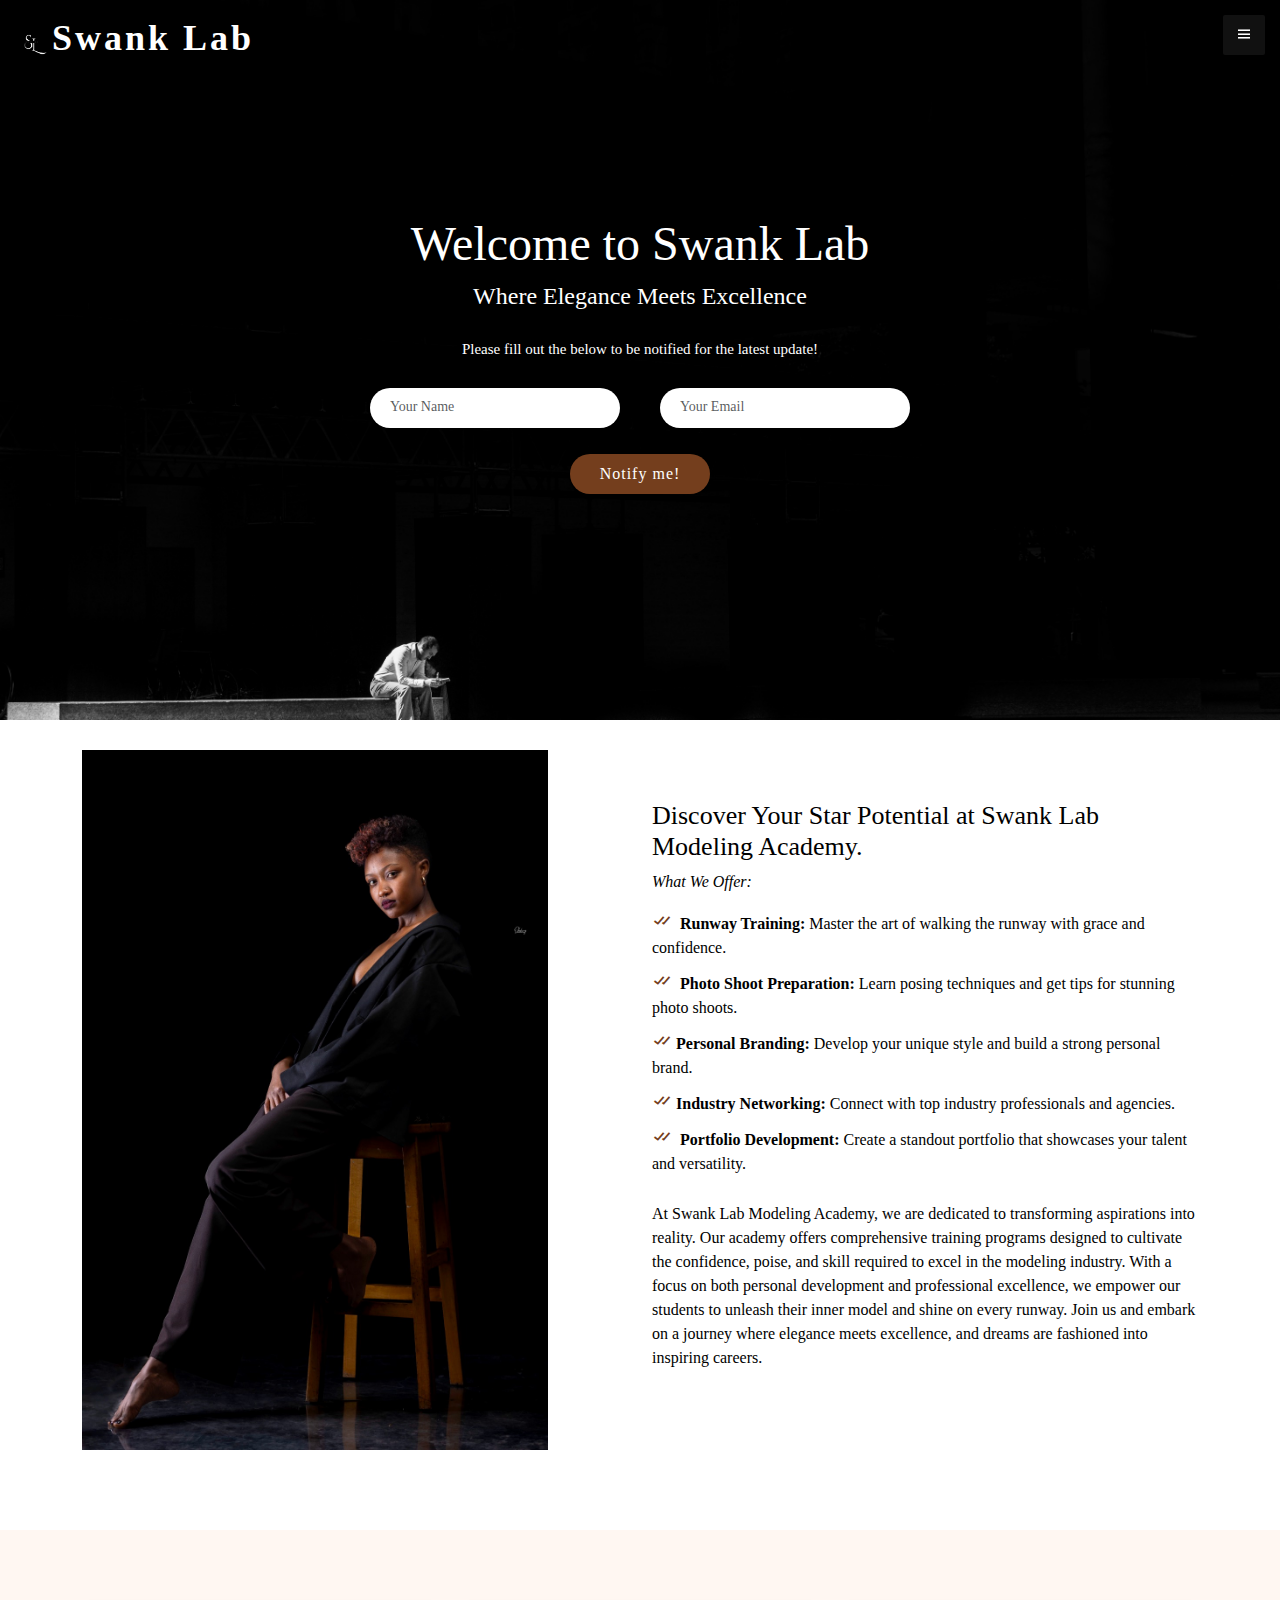
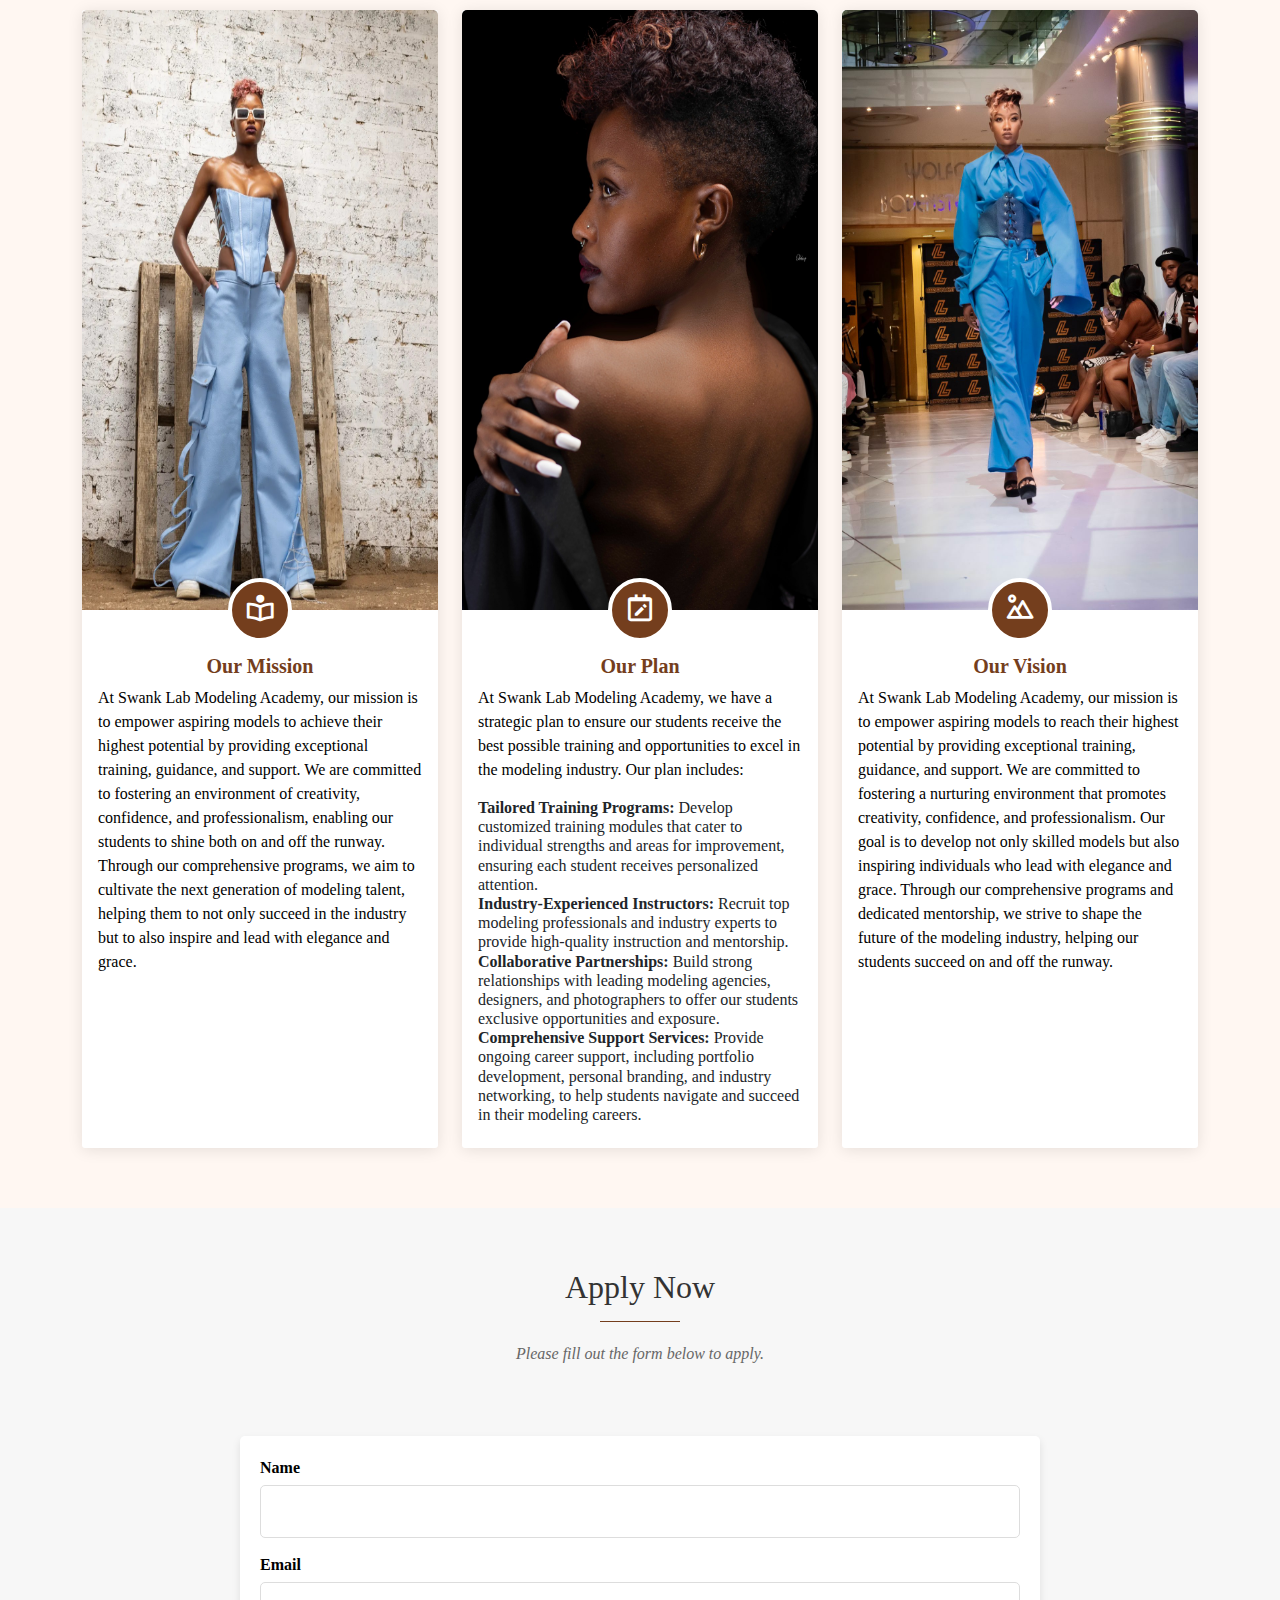
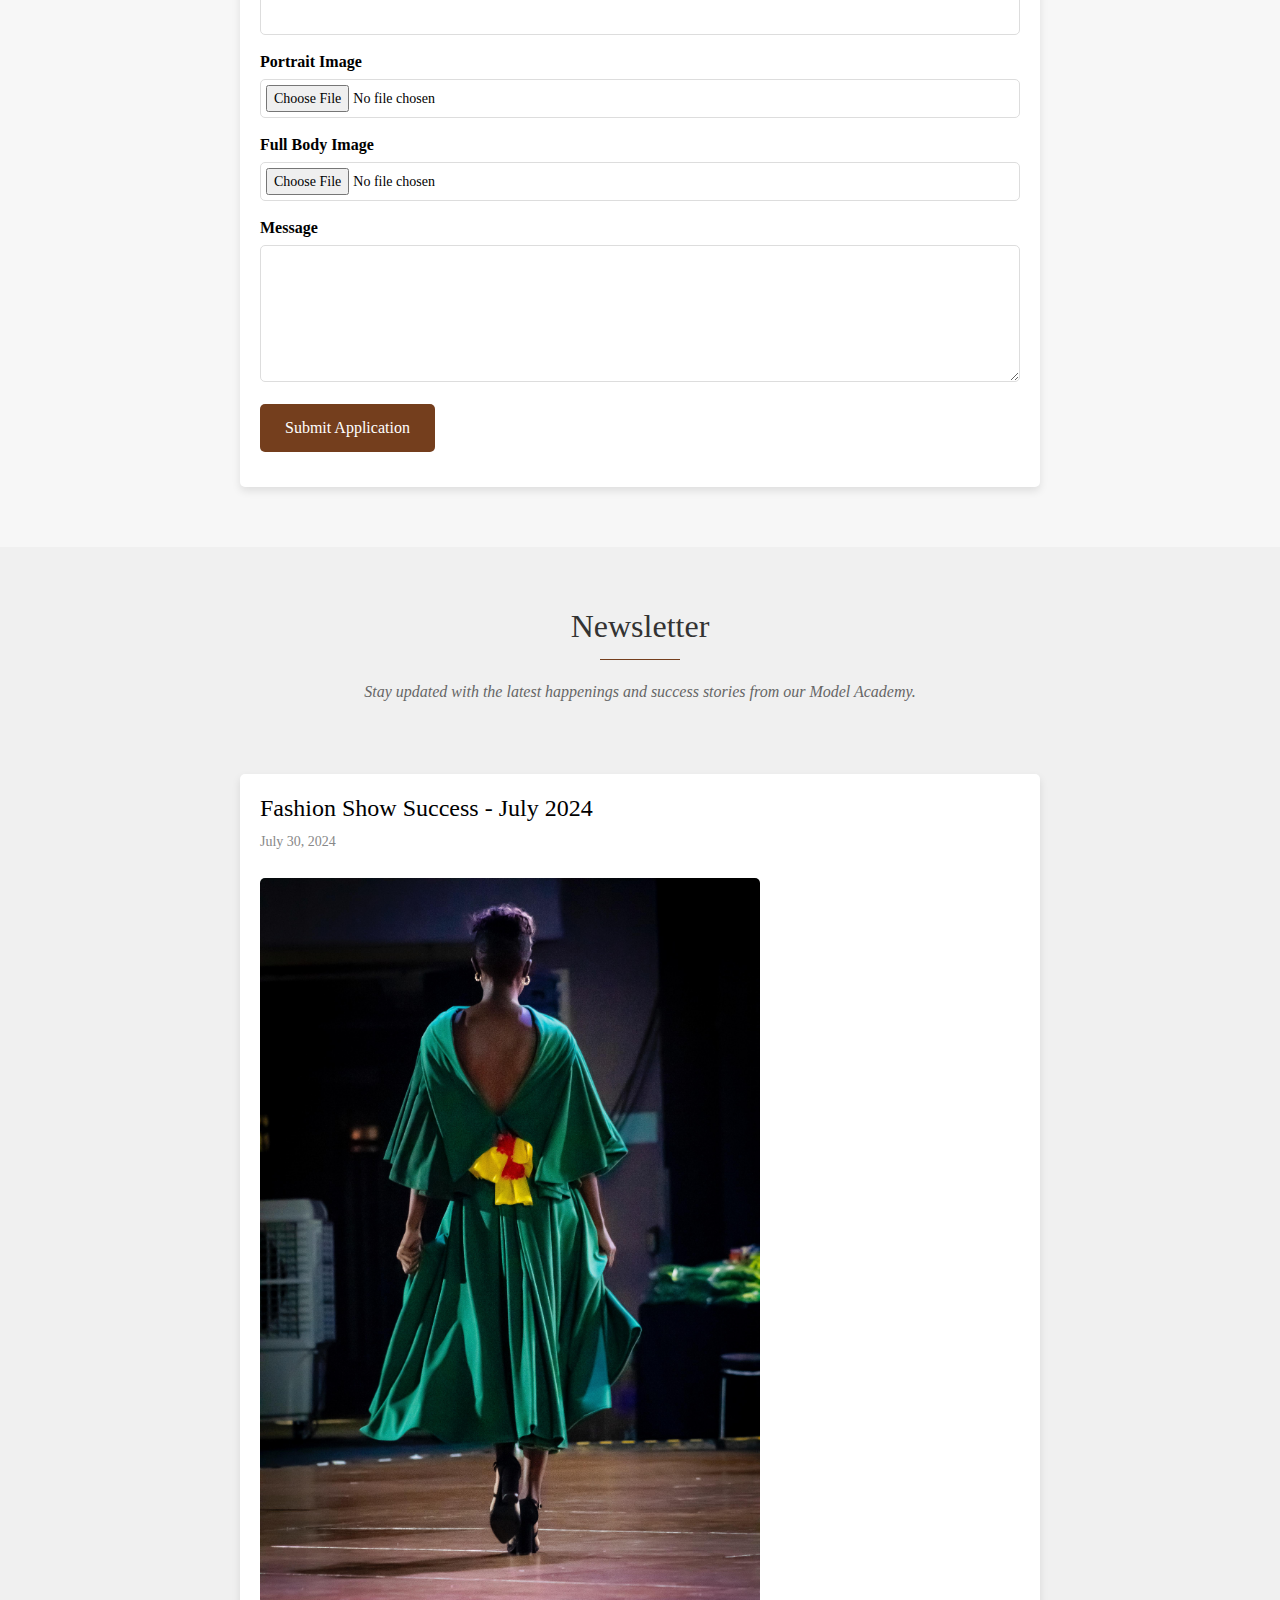
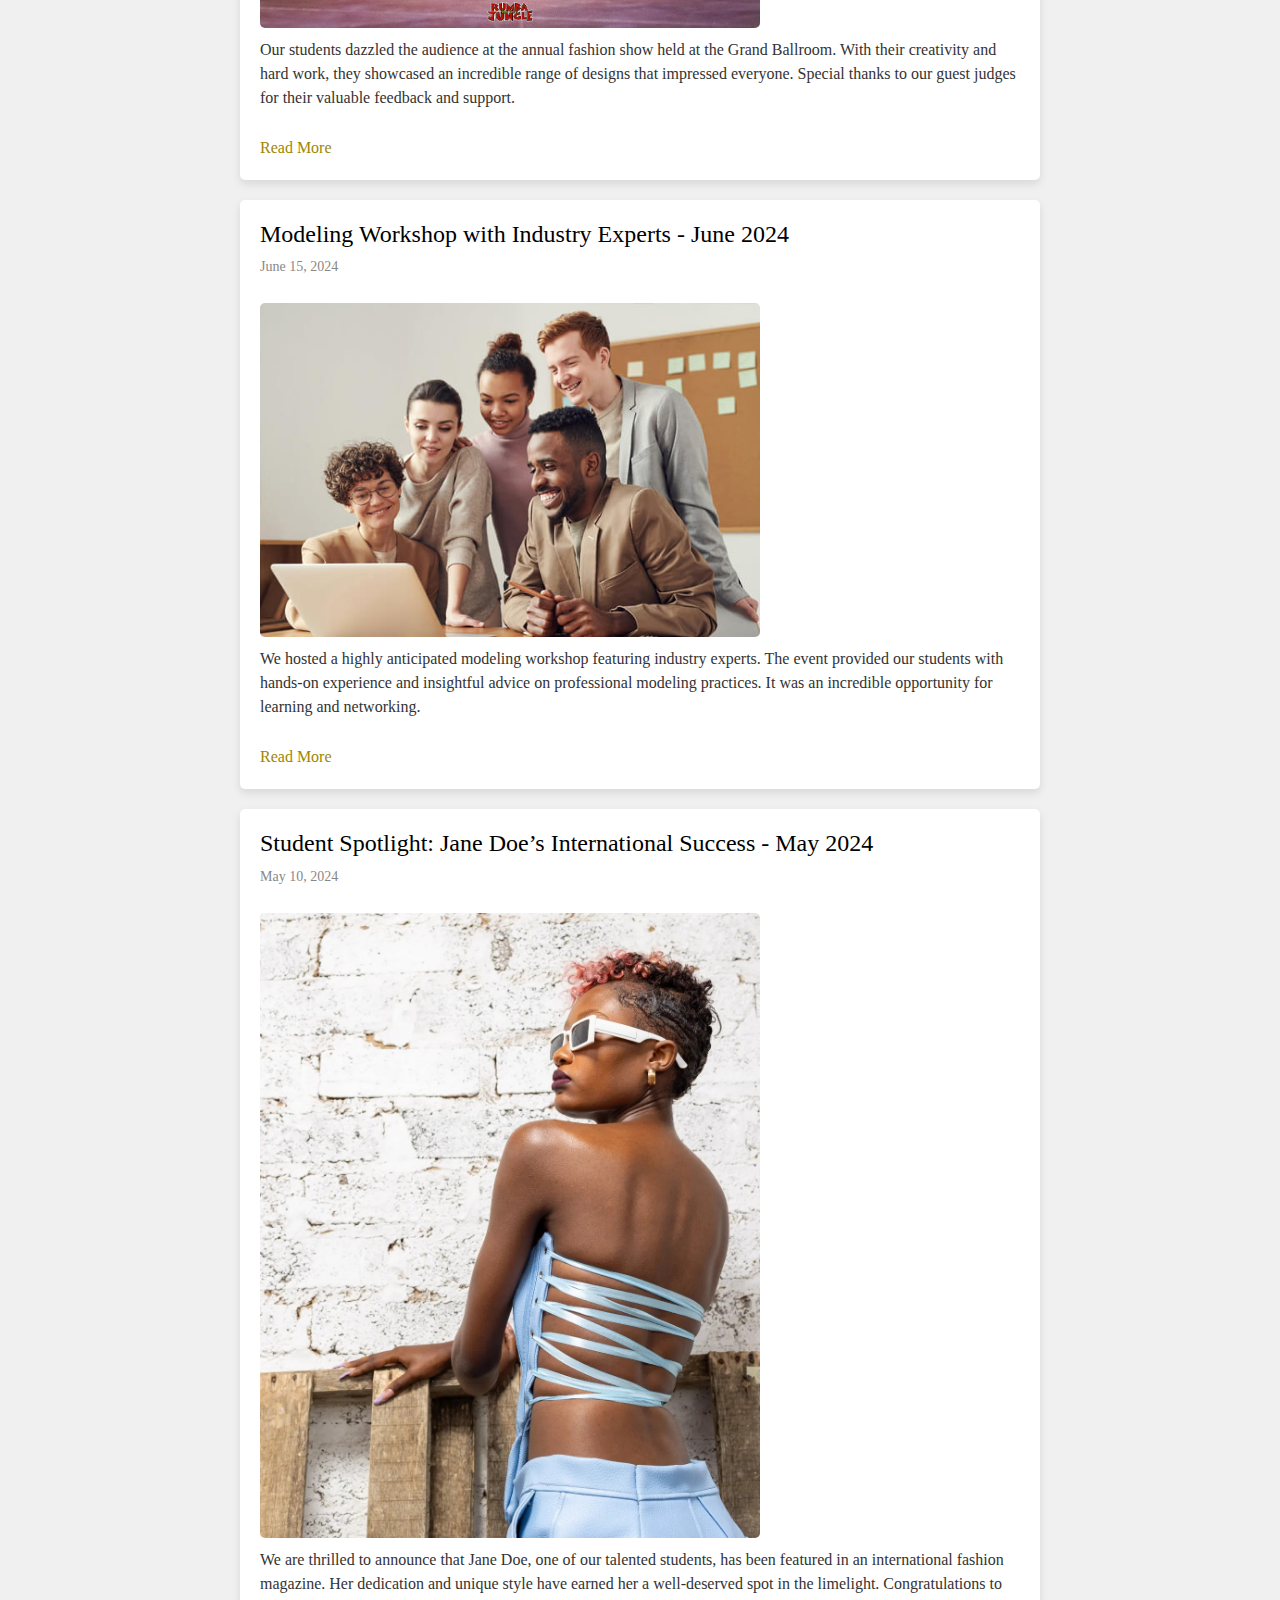
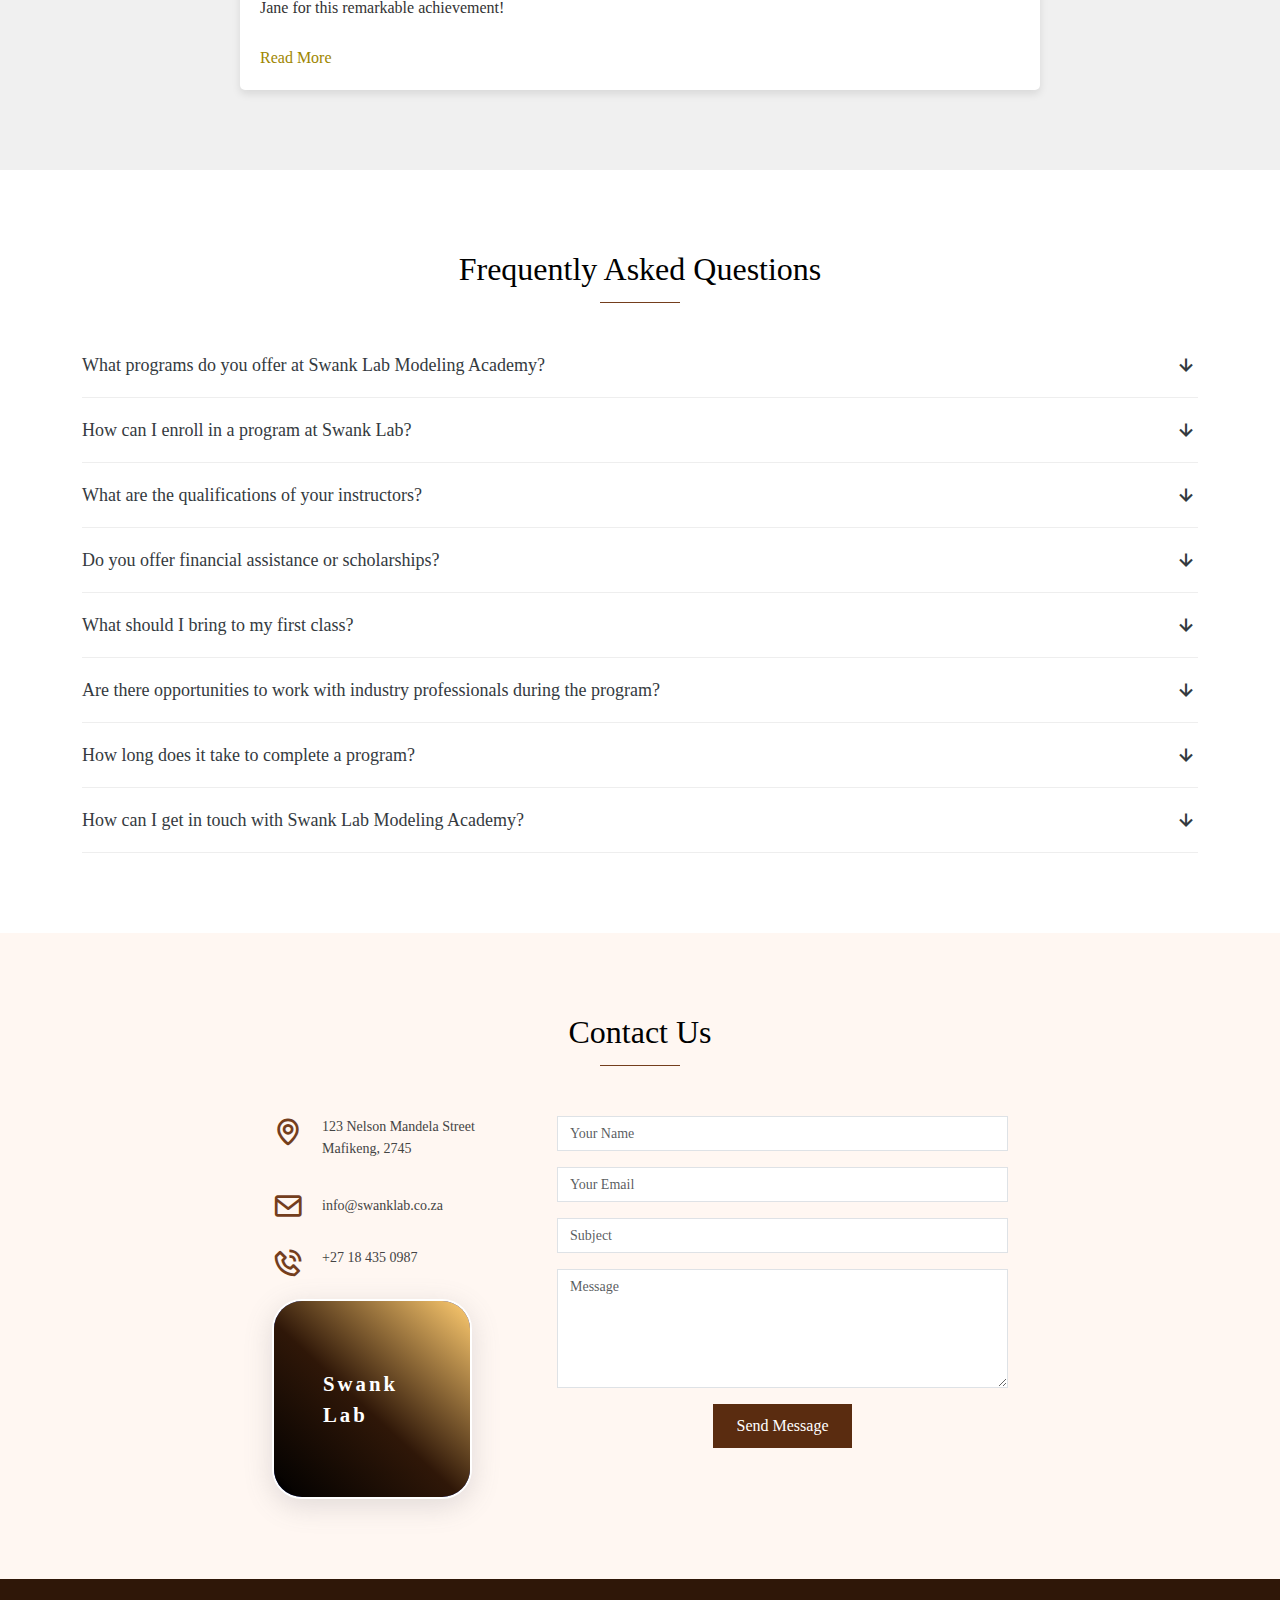
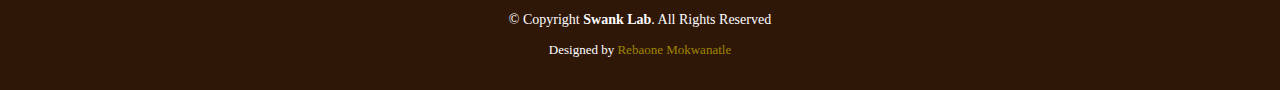
<file: index.html>
<!DOCTYPE html>
<html lang="en">

<head>
  <meta charset="utf-8">
  <meta content="width=device-width, initial-scale=1.0" name="viewport">

  <title>Swank Lab</title>
  <meta content="" name="description">
  <meta content="" name="keywords">

  <!-- Google Fonts -->
  <link href="https://fonts.googleapis.com/css?family=Open+Sans:300,300i,400,400i,600,600i,700,700i|Raleway:300,300i,400,400i,600,600i,700,700i" rel="stylesheet">

  <!-- Vendor CSS Files -->
  <link href="assets/vendor/bootstrap/css/bootstrap.min.css" rel="stylesheet">
  <link href="assets/vendor/boxicons/css/boxicons.min.css" rel="stylesheet">

  <!-- Template Main CSS File -->
  <link href="assets/css/style.css" rel="stylesheet">

</head>

<body>

  <!-- ======= Header ======= -->
  <header id="header">
    <div class="container-fluid">

      <div class="logo"> 
        <h1> <a href="index.html"><img src="assets/img/logo.png" alt="" class="img-fluid"></a><a href="index.html">Swank Lab</a></h1>
      </div>

      <button type="button" class="nav-toggle"><i class="bx bx-menu"></i></button>
      <nav class="nav-menu">
        <ul>
          <li class="active"><a href="#header" class="scrollto">Home</a></li>
          <li><a href="#about" class="scrollto">About Us</a></li>
          <li><a href="#why-us" class="scrollto">Why Us</a></li>
          <li><a href="#apply" class="scrollto">Apply</a></li>
          <li><a href="#journal" class="scrollto">Newsletter</a></li>
            </ul>
          </li>
          <li><a href="#contact" class="scrollto">Contact Us</a></li>
        </ul>
      </nav><!-- .nav-menu -->

    </div>
  </header><!-- End #header -->

  <!-- ======= Hero Section ======= -->
  <section id="hero">
    <div class="hero-container">
      <h1>Welcome to Swank Lab</h1>
      <h2>Where Elegance Meets Excellence</h2>
      <h3>Please fill out the below to be notified for the latest update!</h3>

      <form action="forms/notify.php" method="post" role="form" class="php-email-form">
        <div class="row no-gutters">
          <div class="col-md-6 form-group pr-md-1">
            <input type="text" name="name" class="form-control" id="name" placeholder="Your Name" required>
          </div>
          <div class="col-md-6 form-group pl-md-1">
            <input type="email" class="form-control" name="email" id="email" placeholder="Your Email" required>
          </div>
        </div>

        <div class="my-3">
          <div class="loading">Loading</div>
          <div class="error-message"></div>
          <div class="sent-message">Your notification request was sent. Thank you!</div>
        </div>
        <div class="text-center"><button type="submit">Notify me!</button></div>
      </form>
    </div>
  </section><!-- #hero -->

  <main id="main">

    <!-- ======= About Section ======= -->
    <section id="about" class="about">
      <div class="container">

        <div class="row">
          <div class="col-lg-6">
            <img src="assets/img/image1.jpg" class="img-fluid" alt="" >
          </div>
          <div class="col-lg-6 pt-4 pt-lg-0">
            <h3>Discover Your Star Potential at Swank Lab Modeling Academy.</h3>
            <p class="fst-italic">
              What We Offer:
            </p>
            <ul>
              <li><i class="bx bx-check-double"></i><b> Runway Training:</b> Master the art of walking the runway with grace and confidence.</li>
              <li><i class="bx bx-check-double"></i> <b> Photo Shoot Preparation:</b> Learn posing techniques and get tips for stunning photo shoots.</li>
              <li><i class="bx bx-check-double"></i><b>Personal Branding:</b> Develop your unique style and build a strong personal brand.</li>
              <li><i class="bx bx-check-double"></i><b>Industry Networking: </b>Connect with top industry professionals and agencies.</li>
              <li><i class="bx bx-check-double"></i> <b>Portfolio Development:</b> Create a standout portfolio that showcases your talent and versatility.</li>
            </ul>
            <p>
              At Swank Lab Modeling Academy, we are dedicated to transforming aspirations into reality. Our academy offers comprehensive training programs designed to cultivate the confidence, poise, and skill required to excel in the modeling industry. With a focus on both personal development and professional excellence, we empower our students to unleash their inner model and shine on every runway. Join us and embark on a journey where elegance meets excellence, and dreams are fashioned into inspiring careers.
            </p>
          </div>
        </div>

      </div>
    </section><!-- End About Section -->

    <!-- ======= Why Us Section ======= -->
    <section id="why-us" class="why-us section-bg">
      <div class="container">

        <div class="row">
          <div class="col-lg-4 col-md-6 d-flex align-items-stretch">
            <div class="card">
              <img src="assets/img/image2.jpg" class="card-img-top" alt="...">
              <div class="card-icon">
                <i class="bx bx-book-reader"></i>
              </div>
              <div class="card-body">
                <h5 class="card-title"><a href="">Our Mission</a></h5>
                <p class="card-text">At Swank Lab Modeling Academy, our mission is to empower aspiring models to achieve their highest potential by providing exceptional training, guidance, and support. We are committed to fostering an environment of creativity, confidence, and professionalism, enabling our students to shine both on and off the runway. Through our comprehensive programs, we aim to cultivate the next generation of modeling talent, helping them to not only succeed in the industry but to also inspire and lead with elegance and grace. </p>
              </div>
            </div>
          </div>
          <div class="col-lg-4 col-md-6 d-flex align-items-stretch">
            <div class="card">
              <img src="assets/img/image3.jpg" class="card-img-top" alt="...">
              <div class="card-icon">
                <i class="bx bx-calendar-edit"></i>
              </div>
              <div class="card-body">
                <h5 class="card-title"><a href="">Our Plan</a></h5>
                <p class="card-text">At Swank Lab Modeling Academy, we have a strategic plan to ensure our students receive the best possible training and opportunities to excel in the modeling industry. Our plan includes: </
                    <br>
                 <h6> <b>Tailored Training Programs:</b> Develop customized training modules that cater to individual strengths and areas for improvement, ensuring each student receives personalized attention.<br>
                  <b>Industry-Experienced Instructors:</b> Recruit top modeling professionals and industry experts to provide high-quality instruction and mentorship. <br>
                  <b>Collaborative Partnerships:</b> Build strong relationships with leading modeling agencies, designers, and photographers to offer our students exclusive opportunities and exposure. <b></b>
                  <b>Comprehensive Support Services:</b> Provide ongoing career support, including portfolio development, personal branding, and industry networking, to help students navigate and succeed in their modeling careers.<br>
              </div>
            </div>
          </div>
          <div class="col-lg-4 col-md-6 d-flex align-items-stretch">
            <div class="card">
              <img src="assets/img/image4.jpg" class="card-img-top" alt="...">
              <div class="card-icon">
                <i class="bx bx-landscape"></i>
              </div>
              <div class="card-body">
                <h5 class="card-title"><a href="">Our Vision</a></h5>
                <p class="card-text">At Swank Lab Modeling Academy, our mission is to empower aspiring models to reach their highest potential by providing exceptional training, guidance, and support. We are committed to fostering a nurturing environment that promotes creativity, confidence, and professionalism. Our goal is to develop not only skilled models but also inspiring individuals who lead with elegance and grace. Through our comprehensive programs and dedicated mentorship, we strive to shape the future of the modeling industry, helping our students succeed on and off the runway. </p>
              </div>
            </div>
          </div>
        </div>

      </div>
    </section><!-- End Why Us Section -->

     <!-- ======= Apply Section ======= -->
     <section class="apply">
      <div class="container">
        <div class="section-title">
          <h2>Apply Now</h2>
          <p>Please fill out the form below to apply.</p>
        </div>
        
        <form class="php-email-form" action="submit_application.php" method="post" enctype="multipart/form-data">
          <!-- Existing form fields -->
          <div class="form-group">
            <label for="name">Name</label>
            <input type="text" id="name" name="name" required>
          </div>
    
          <div class="form-group">
            <label for="email">Email</label>
            <input type="email" id="email" name="email" required>
          </div>
    
          <!-- Portrait Image Upload -->
          <div class="form-group">
            <label for="portrait">Portrait Image</label>
            <input type="file" id="portrait" name="portrait" accept="image/*" required>
          </div>
    
          <!-- Full Body Image Upload -->
          <div class="form-group">
            <label for="fullbody">Full Body Image</label>
            <input type="file" id="fullbody" name="fullbody" accept="image/*" required>
          </div>
    
          <!-- Additional form fields -->
          <div class="form-group">
            <label for="message">Message</label>
            <textarea id="message" name="message" rows="5" required></textarea>
          </div>
    
          <div class="form-group">
            <button type="submit">Submit Application</button>
          </div>
        </form>
      </div>
    </section>
    

    <!-- ======= Journal Section ======= -->
    <section class="journal">
      <div class="container">
        <div class="section-title">
          <h2>Newsletter</h2>
          <p>Stay updated with the latest happenings and success stories from our Model Academy.</p>
        </div>
    
        <!-- Journal Entries -->
        <div class="journal-entries">
          <article class="journal-entry">
            <h3>Fashion Show Success - July 2024</h3>
            <p class="entry-date">July 30, 2024</p>
            <img src="assets/img/image6.jpg" alt="Fashion Show" class="entry-image">
            <p>Our students dazzled the audience at the annual fashion show held at the Grand Ballroom. With their creativity and hard work, they showcased an incredible range of designs that impressed everyone. Special thanks to our guest judges for their valuable feedback and support.</p>
            <a href="entry1.html" class="read-more">Read More</a>
          </article>
    
          <article class="journal-entry">
            <h3>Modeling Workshop with Industry Experts - June 2024</h3>
            <p class="entry-date">June 15, 2024</p>
            <img src="assets/img/place.jpg" alt="Modeling Workshop" class="entry-image">
            <p>We hosted a highly anticipated modeling workshop featuring industry experts. The event provided our students with hands-on experience and insightful advice on professional modeling practices. It was an incredible opportunity for learning and networking.</p>
            <a href="entry2.html" class="read-more">Read More</a>
          </article>
    
          <article class="journal-entry">
            <h3>Student Spotlight: Jane Doe’s International Success - May 2024</h3>
            <p class="entry-date">May 10, 2024</p>
            <img src="assets/img/spot.jpg" alt="Jane Doe" class="entry-image">
            <p>We are thrilled to announce that Jane Doe, one of our talented students, has been featured in an international fashion magazine. Her dedication and unique style have earned her a well-deserved spot in the limelight. Congratulations to Jane for this remarkable achievement!</p>
            <a href="entry3.html" class="read-more">Read More</a>
          </article>
    
          <!-- Add more entries as needed -->
        </div>
    </section>
    
   <!-- End Journal Section -->

    <!-- ======= Frequently Asked Questions Section ======= -->
    <section class="faq">
      <div class="container">

        <div class="section-title">
          <h2>Frequently Asked Questions</h2>
        </div>

        <ul class="faq-list">

          <li>
            <a data-bs-toggle="collapse" class="collapsed" data-bs-target="#faq1">What programs do you offer at Swank Lab Modeling Academy? <i class="bx bx-down-arrow-alt icon-show"></i><i class="bx bx-x icon-close"></i></a>
            <div id="faq1" class="collapse" data-bs-parent=".faq-list">
              <p>
                We offer a range of programs including runway training, photo shoot preparation, personal branding, and portfolio development. Our courses are designed to cater to different skill levels, from beginners to advanced models.
              </p>
            </div>
          </li>

          <li>
            <a data-bs-toggle="collapse" data-bs-target="#faq2" class="collapsed">How can I enroll in a program at Swank Lab? <i class="bx bx-down-arrow-alt icon-show"></i><i class="bx bx-x icon-close"></i></a>
            <div id="faq2" class="collapse" data-bs-parent=".faq-list">
              <p>
                You can enroll by visiting our website and filling out the application form. Alternatively, you can contact us directly via email or phone for personalized assistance with the enrollment process.
              </p>
            </div>
          </li>

          <li>
            <a data-bs-toggle="collapse" data-bs-target="#faq3" class="collapsed">What are the qualifications of your instructors?

              <i class="bx bx-down-arrow-alt icon-show"></i><i class="bx bx-x icon-close"></i></a>
            <div id="faq3" class="collapse" data-bs-parent=".faq-list">
              <p>
                Our instructors are experienced professionals with extensive backgrounds in the modeling industry. They bring a wealth of knowledge and real-world experience to provide top-notch training and mentorship.
              </p>
            </div>
          </li>

          <li>
            <a data-bs-toggle="collapse" data-bs-target="#faq4" class="collapsed">Do you offer financial assistance or scholarships? <i class="bx bx-down-arrow-alt icon-show"></i><i class="bx bx-x icon-close"></i></a>
            <div id="faq4" class="collapse" data-bs-parent=".faq-list">
              <p>
                Yes, we offer a limited number of scholarships and financial assistance options. For more information on eligibility and application procedures, please contact our admissions team.
           </p>
              </div>
          </li>

          <li>
            <a data-bs-toggle="collapse" data-bs-target="#faq5" class="collapsed">What should I bring to my first class? <i class="bx bx-down-arrow-alt icon-show"></i><i class="bx bx-x icon-close"></i></a>
            <div id="faq5" class="collapse" data-bs-parent=".faq-list">
              <p>For your first class, please bring comfortable clothing, a positive attitude, and a willingness to learn. If you have any specific questions about what to bring, feel free to reach out to us before your class starts. Molestie a iaculis at erat pellentesque adipiscing commodo. Dignissim suspendisse in est ante in. Nunc vel risus commodo viverra maecenas accumsan. Sit amet nisl suscipit adipiscing bibendum est. Purus gravida quis blandit turpis cursus in
              </p>
            </div>
          </li>

          <li>
            <a data-bs-toggle="collapse" data-bs-target="#faq6" class="collapsed">Are there opportunities to work with industry professionals during the program?<i class="bx bx-down-arrow-alt icon-show"></i><i class="bx bx-x icon-close"></i></a>
            <div id="faq6" class="collapse" data-bs-parent=".faq-list">
              <p>
                Yes, we provide various opportunities for students to connect with industry professionals through networking events, workshops, and collaborations. These experiences are designed to enhance your exposure and career prospects.
              </p>
            </div>
          </li>

          <li>
            <a data-bs-toggle="collapse" data-bs-target="#faq6" class="collapsed">How long does it take to complete a program?<i class="bx bx-down-arrow-alt icon-show"></i><i class="bx bx-x icon-close"></i></a>
            <div id="faq6" class="collapse" data-bs-parent=".faq-list">
              <p>
                Program durations vary depending on the course and level of training. Typically, our programs range from a few weeks to several months. Please refer to the specific program details on our website for more information.
              </p>
            </div>
          </li>

          <li>
            <a data-bs-toggle="collapse" data-bs-target="#faq6" class="collapsed">How can I get in touch with Swank Lab Modeling Academy?<i class="bx bx-down-arrow-alt icon-show"></i><i class="bx bx-x icon-close"></i></a>
            <div id="faq6" class="collapse" data-bs-parent=".faq-list">
              <p>
                You can reach us via our contact page on the website, by email, or by phone. Our team is available to answer any questions and provide assistance.
              </p>
            </div>
          </li>


        </ul>

      </div>
    </section><!-- End Frequenty Asked Questions Section -->

    <!-- ======= Contact Us Section ======= -->
    <section id="contact" class="contact section-bg">
      <div class="container">

        <div class="section-title">
          <h2>Contact Us</h2>
        </div>

        <div class="row justify-content-center">

          <div class="col-lg-3 col-md-5 mb-5 mb-md-0">
            <div class="info">
              <div class="address">
                <i class="bx bx-map"></i>
                <p>123 Nelson Mandela Street<br>Mafikeng, 2745</p>
              </div>

              <div class="email">
                <i class="bx bx-envelope"></i>
                <p>info@swanklab.co.za</p>
              </div>

              <div class="phone">
                <i class="bx bx-phone-call"></i>
                <p>+27 18 435 0987</p>
              </div>
            </div>

            
            <div class="card1">
              <div class="background">
              </div>
              <div class="soc">
               Swank Lab
              </div>
            
              <a href="https://www.instagram.com"><div class="box box1"><span class="icon"><svg viewBox="0 0 30 30" xmlns="http://www.w3.org/2000/svg" class="svg">
                    <path d="M 9.9980469 3 C 6.1390469 3 3 6.1419531 3 10.001953 L 3 20.001953 C 3 23.860953 6.1419531 27 10.001953 27 L 20.001953 27 C 23.860953 27 27 23.858047 27 19.998047 L 27 9.9980469 C 27 6.1390469 23.858047 3 19.998047 3 L 9.9980469 3 z M 22 7 C 22.552 7 23 7.448 23 8 C 23 8.552 22.552 9 22 9 C 21.448 9 21 8.552 21 8 C 21 7.448 21.448 7 22 7 z M 15 9 C 18.309 9 21 11.691 21 15 C 21 18.309 18.309 21 15 21 C 11.691 21 9 18.309 9 15 C 9 11.691 11.691 9 15 9 z M 15 11 A 4 4 0 0 0 11 15 A 4 4 0 0 0 15 19 A 4 4 0 0 0 19 15 A 4 4 0 0 0 15 11 z"></path>
                  </svg></span></div></a>
            
              <a href="https://www.twitter.com"><div class="box box2"> <span class="icon"><svg viewBox="0 0 512 512" xmlns="http://www.w3.org/2000/svg" class="svg">
                    <path d="M459.37 151.716c.325 4.548.325 9.097.325 13.645 0 138.72-105.583 298.558-298.558 298.558-59.452 0-114.68-17.219-161.137-47.106 8.447.974 16.568 1.299 25.34 1.299 49.055 0 94.213-16.568 130.274-44.832-46.132-.975-84.792-31.188-98.112-72.772 6.498.974 12.995 1.624 19.818 1.624 9.421 0 18.843-1.3 27.614-3.573-48.081-9.747-84.143-51.98-84.143-102.985v-1.299c13.969 7.797 30.214 12.67 47.431 13.319-28.264-18.843-46.781-51.005-46.781-87.391 0-19.492 5.197-37.36 14.294-52.954 51.655 63.675 129.3 105.258 216.365 109.807-1.624-7.797-2.599-15.918-2.599-24.04 0-57.828 46.782-104.934 104.934-104.934 30.213 0 57.502 12.67 76.67 33.137 23.715-4.548 46.456-13.32 66.599-25.34-7.798 24.366-24.366 44.833-46.132 57.827 21.117-2.273 41.584-8.122 60.426-16.243-14.292 20.791-32.161 39.308-52.628 54.253z"></path>
                  </svg></span></div></a>
            
                  <a href="https://www.facebook.com" target="_blank">
                    <div class="box box3">
                      <span class="icon">
                        <svg viewBox="0 0 320 512" xmlns="http://www.w3.org/2000/svg" class="svg">
                          <path d="M279.14 288l14.22-92.66h-88.91V132.9c0-25.35 12.42-50.06 52.24-50.06H295V3.44S267.41 0 240.33 0c-73.22 0-121.22 44.38-121.22 124.72v70.62H83.79V288h35.32v224h92.66V288z"></path>
                        </svg>
                      </span>
                    </div>
                  </a>
                  
            
              <div class="box box4"></div>
            </div>


          </div>

          <div class="col-lg-5 col-md-7">
            <form action="forms/contact.php" method="post" role="form" class="php-email-form">
              <div class="form-group">
                <input type="text" name="name" class="form-control" id="name" placeholder="Your Name" required>
              </div>
              <div class="form-group mt-3">
                <input type="email" class="form-control" name="email" id="email" placeholder="Your Email" required>
              </div>
              <div class="form-group mt-3">
                <input type="text" class="form-control" name="subject" id="subject" placeholder="Subject" required>
              </div>
              <div class="form-group mt-3">
                <textarea class="form-control" name="message" rows="5" placeholder="Message" required></textarea>
              </div>
              <div class="my-3">
                <div class="loading">Loading</div>
                <div class="error-message"></div>
                <div class="sent-message">Your message has been sent. Thank you!</div>
              </div>
              <div class="text-center"><button type="submit">Send Message</button></div>
            </form>
          </div>

        </div>

      </div>
    </section><!-- End Contact Us Section -->

  </main><!-- End #main -->

  <!-- ======= Footer ======= -->
  <footer id="footer">
    <div class="container">
      <div class="copyright">
        &copy; Copyright <strong><span>Swank Lab</span></strong>. All Rights Reserved
      </div>
      <div class="credits">
       
        Designed by <a href="https://facebook.com/">Rebaone Mokwanatle</a>
      </div>
    </div>
  </footer><!-- End #footer -->

  <!-- Vendor JS Files -->
  <script src="assets/vendor/bootstrap/js/bootstrap.bundle.min.js"></script>
  <script src="assets/vendor/php-email-form/validate.js"></script>

  <!-- Template Main JS File -->
  <script src="assets/js/main.js"></script>

</body>

</html>
</file>
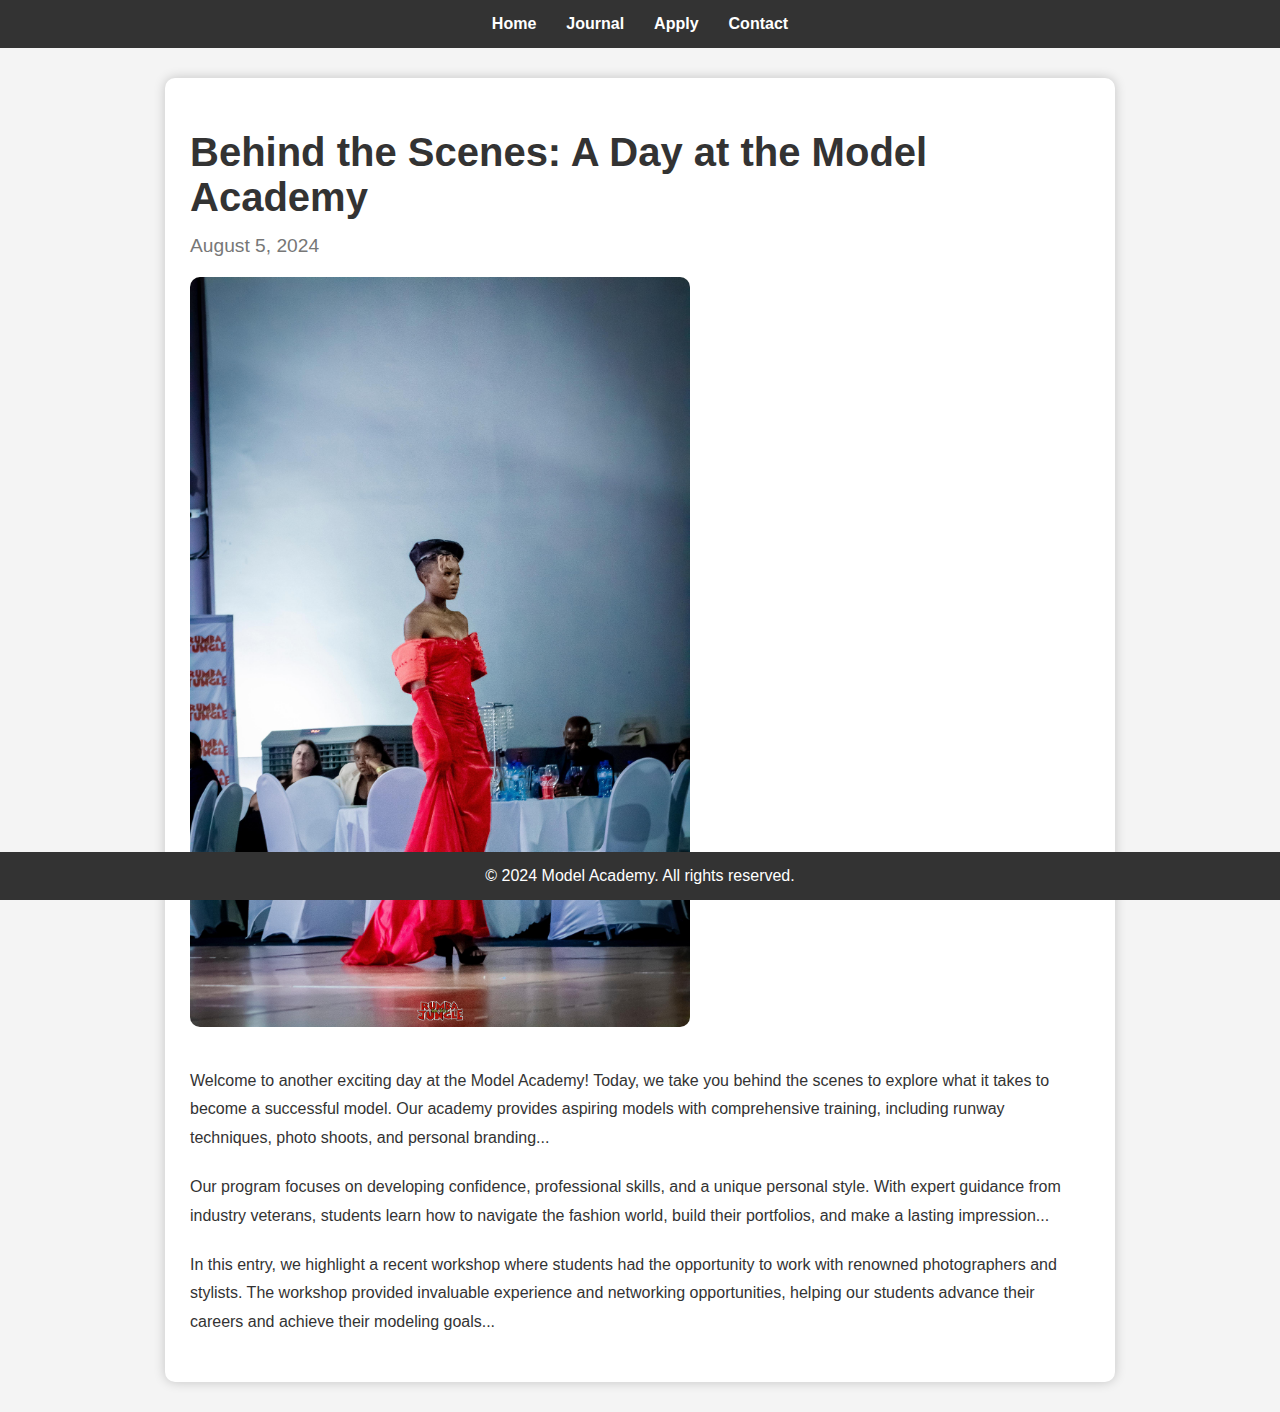
<file: entry2.html>
<!DOCTYPE html>
<html lang="en">
<head>
  <meta charset="UTF-8">
  <meta name="viewport" content="width=device-width, initial-scale=1.0">
  <title>Journal Entry 2 - Model Academy Insights</title>
  <style>
    /* General Styles */
    body {
      font-family: Arial, sans-serif;
      margin: 0;
      padding: 0;
      color: #333;
      background-color: #f4f4f4;
    }

    header {
      background-color: #333;
      color: white;
      padding: 15px 0;
      text-align: center;
    }

    nav ul {
      list-style: none;
      margin: 0;
      padding: 0;
      display: flex;
      justify-content: center;
    }

    nav ul li {
      margin: 0 15px;
    }

    nav ul li a {
      color: white;
      text-decoration: none;
      font-weight: bold;
    }

    nav ul li a:hover {
      text-decoration: underline;
    }

    footer {
      background-color: #333;
      color: white;
      text-align: center;
      padding: 15px 0;
      position: fixed;
      bottom: 0;
      width: 100%;
    }

    /* Main Content */
    main {
      padding: 30px;
    }

    .entry-details {
      max-width: 900px;
      margin: 0 auto;
      background: white;
      padding: 25px;
      border-radius: 10px;
      box-shadow: 0 0 12px rgba(0, 0, 0, 0.2);
    }

    .entry-details h1 {
      font-size: 2.5em;
      margin-bottom: 15px;
      color: #333;
    }

    .entry-date {
      color: #777;
      font-size: 1.2em;
      margin-bottom: 20px;
    }

    .entry-image {
        width: 500px;
      height: auto;
      border-radius: 10px;
      margin-bottom: 20px;
    }

    .entry-details p {
      line-height: 1.8;
      margin-bottom: 20px;
    }

    /* Responsive Design */
    @media (max-width: 768px) {
      nav ul {
        flex-direction: column;
      }

      nav ul li {
        margin: 10px 0;
      }
    }
  </style>
</head>
<body>
  <header>
    <nav>
      <ul>
        <li><a href="index.html">Home</a></li>
        <li><a href="journal.html">Journal</a></li>
        <li><a href="apply.html">Apply</a></li>
        <li><a href="contact.html">Contact</a></li>
      </ul>
    </nav>
  </header>
  
  <main>
    <div class="entry-details">
      <h1>Behind the Scenes: A Day at the Model Academy</h1>
      <div class="entry-date">August 5, 2024</div>
      <img src="assets/img/image8.jpg" alt="Model Academy" class="entry-image">
      <p>Welcome to another exciting day at the Model Academy! Today, we take you behind the scenes to explore what it takes to become a successful model. Our academy provides aspiring models with comprehensive training, including runway techniques, photo shoots, and personal branding...</p>
      <p>Our program focuses on developing confidence, professional skills, and a unique personal style. With expert guidance from industry veterans, students learn how to navigate the fashion world, build their portfolios, and make a lasting impression...</p>
      <p>In this entry, we highlight a recent workshop where students had the opportunity to work with renowned photographers and stylists. The workshop provided invaluable experience and networking opportunities, helping our students advance their careers and achieve their modeling goals...</p>
    </div>
  </main>

  <footer>
    &copy; 2024 Model Academy. All rights reserved.
  </footer>
</body>
</html>
</file>
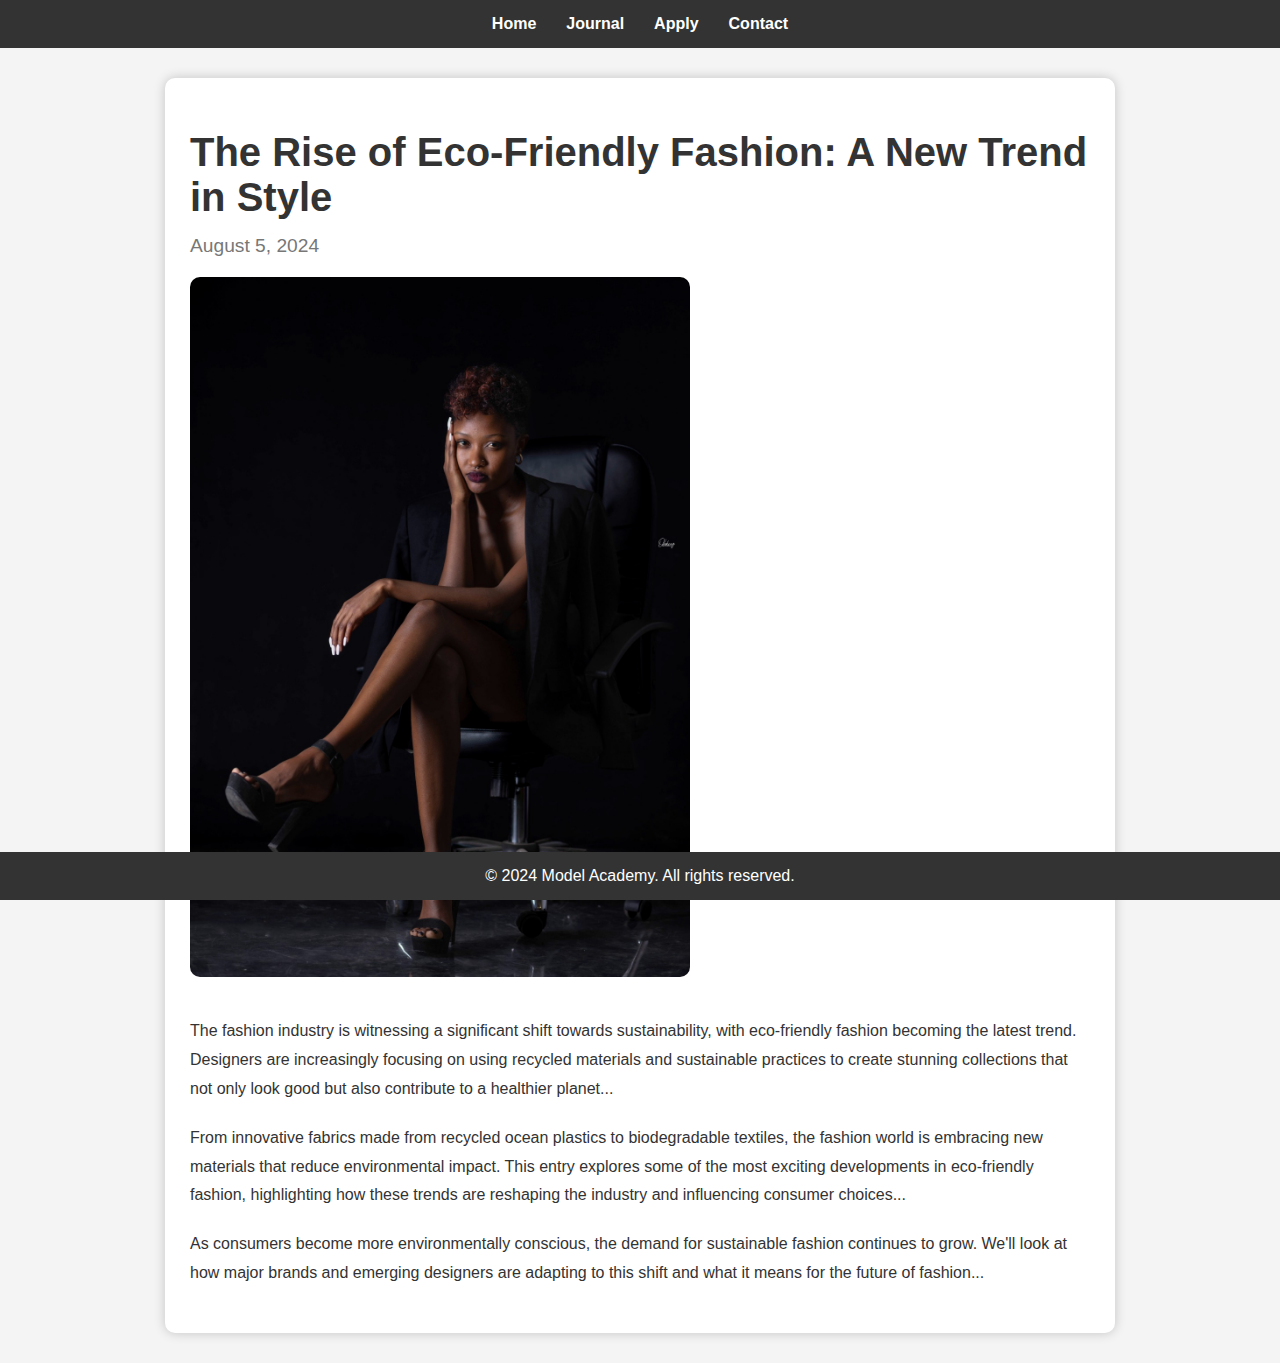
<file: entry3.html>
<!DOCTYPE html>
<html lang="en">
<head>
  <meta charset="UTF-8">
  <meta name="viewport" content="width=device-width, initial-scale=1.0">
  <title>Journal Entry 3</title>
  <style>
    /* General Styles */
    body {
      font-family: Arial, sans-serif;
      margin: 0;
      padding: 0;
      color: #333;
      background-color: #f4f4f4;
    }

    header {
      background-color: #333;
      color: white;
      padding: 15px 0;
      text-align: center;
    }

    nav ul {
      list-style: none;
      margin: 0;
      padding: 0;
      display: flex;
      justify-content: center;
    }

    nav ul li {
      margin: 0 15px;
    }

    nav ul li a {
      color: white;
      text-decoration: none;
      font-weight: bold;
    }

    nav ul li a:hover {
      text-decoration: underline;
    }

    footer {
      background-color: #333;
      color: white;
      text-align: center;
      padding: 15px 0;
      position: fixed;
      bottom: 0;
      width: 100%;
    }

    /* Main Content */
    main {
      padding: 30px;
    }

    .entry-details {
      max-width: 900px;
      margin: 0 auto;
      background: white;
      padding: 25px;
      border-radius: 10px;
      box-shadow: 0 0 12px rgba(0, 0, 0, 0.2);
    }

    .entry-details h1 {
      font-size: 2.5em;
      margin-bottom: 15px;
      color: #333;
    }

    .entry-date {
      color: #777;
      font-size: 1.2em;
      margin-bottom: 20px;
    }

    .entry-image {
      width: 500px;
      height: auto;
      border-radius: 10px;
      margin-bottom: 20px;
      justify-content: center;
    }

    .entry-details p {
      line-height: 1.8;
      margin-bottom: 20px;
    }

    /* Responsive Design */
    @media (max-width: 768px) {
      nav ul {
        flex-direction: column;
      }

      nav ul li {
        margin: 10px 0;
      }
    }
  </style>
</head>
<body>
  <header>
    <nav>
      <ul>
        <li><a href="index.html">Home</a></li>
        <li><a href="journal.html">Journal</a></li>
        <li><a href="apply.html">Apply</a></li>
        <li><a href="contact.html">Contact</a></li>
      </ul>
    </nav>
  </header>
  
  <main>
    <div class="entry-details">
      <h1>The Rise of Eco-Friendly Fashion: A New Trend in Style</h1>
      <div class="entry-date">August 5, 2024</div>
      <img src="assets/img/image10.jpg" alt="Eco-Friendly Fashion" class="entry-image">
      <p>The fashion industry is witnessing a significant shift towards sustainability, with eco-friendly fashion becoming the latest trend. Designers are increasingly focusing on using recycled materials and sustainable practices to create stunning collections that not only look good but also contribute to a healthier planet...</p>
      <p>From innovative fabrics made from recycled ocean plastics to biodegradable textiles, the fashion world is embracing new materials that reduce environmental impact. This entry explores some of the most exciting developments in eco-friendly fashion, highlighting how these trends are reshaping the industry and influencing consumer choices...</p>
      <p>As consumers become more environmentally conscious, the demand for sustainable fashion continues to grow. We'll look at how major brands and emerging designers are adapting to this shift and what it means for the future of fashion...</p>
    </div>
  </main>

  <footer>
    &copy; 2024 Model Academy. All rights reserved.
  </footer>
</body>
</html>
</file>
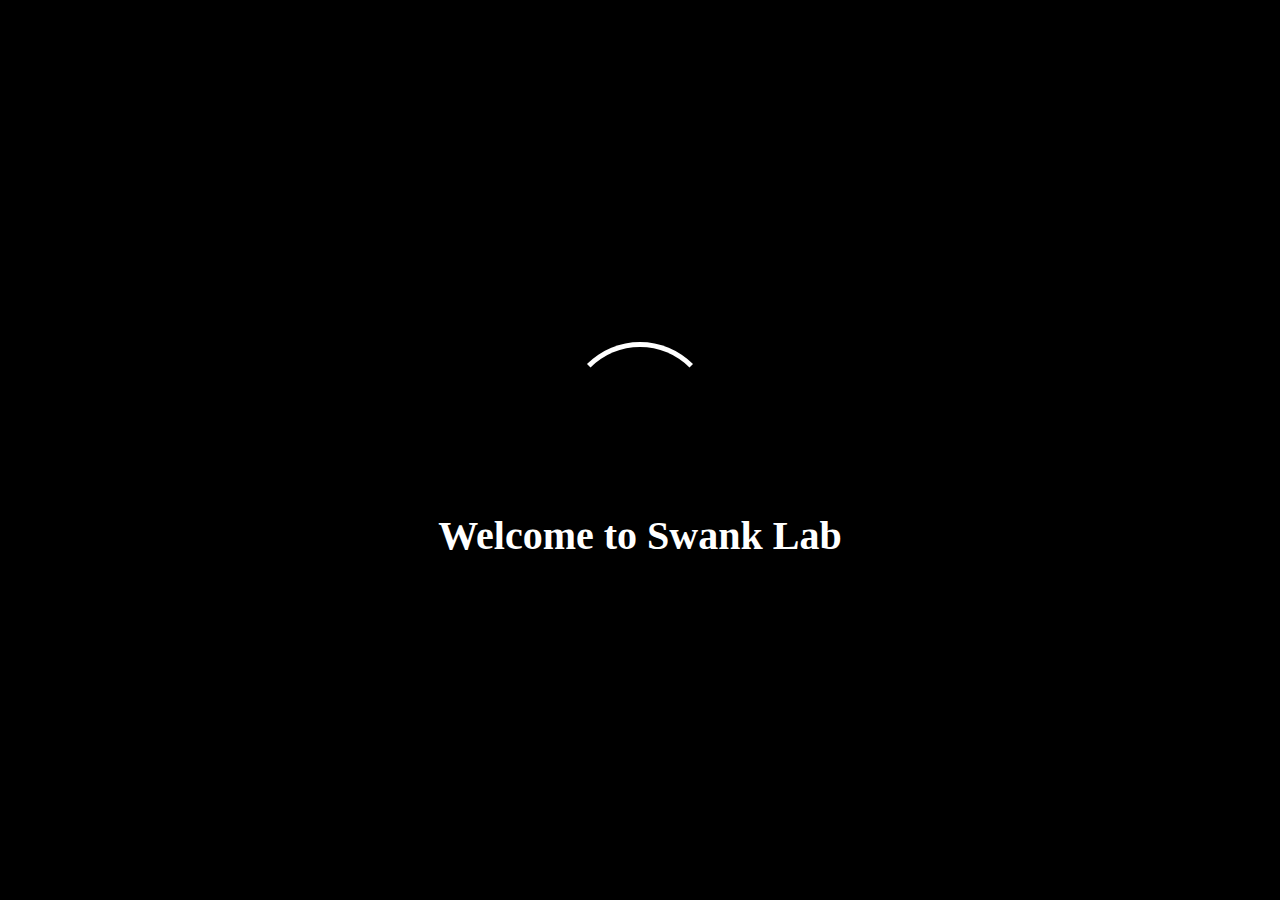
<file: loader.html>
<!DOCTYPE html>
<html lang="en">
<head>
    <meta charset="UTF-8">
    <meta name="viewport" content="width=device-width, initial-scale=1.0">
    <title>Welcome</title>
    <style>
      body {
        background-color: black;
        color: white; /* For text color visibility */
        display: flex;
        flex-direction: column;
        align-items: center;
        justify-content: center;
        height: 100vh;
        margin: 0;
      }

      .spinner-container {
        width: 150px;
        height: 150px;
        position: relative;
        margin-bottom: 20px; /* Space between spinner and text */
      }

      .spinner {
        position: absolute;
        width: calc(100% - 9.9px);
        height: calc(100% - 9.9px);
        border: 5px solid transparent;
        border-radius: 50%;
        border-top-color: #ffffff; /* Changed to white for better visibility */
        animation: spin 1s linear infinite;
      }

      @keyframes spin {
        from {
          transform: rotate(0deg);
        }
        to {
          transform: rotate(360deg);
        }
      }

      h1 {
        font-size: 2.5em;
        margin: 0;
      }
    </style>
</head>
<body>
  <div class="spinner-container">
    <div class="spinner"></div>
  </div>
  <h1>Welcome to Swank Lab</h1>

  <script>
    // Function to handle the redirection
    function redirectToIndex() {
      window.location.href = 'index.html';
    }

    // Set a timeout to redirect after 5 seconds
    setTimeout(redirectToIndex, 5000);
  </script>
</body>
</html>
</file>
<file: assets/css/style.css>
body {
  font-family: Georgia, 'Times New Roman', Times, serif;
  color: #000000;
}

a {
  text-decoration: none;
  color: #9e8600;
}

a:hover {
  color: #9e8600;
  text-decoration: none;
}

h1,
h2,
h3,
h4,
h5,
h6,
.font-primary {
  font-family: Georgia, 'Times New Roman', Times, serif;
}

/*--------------------------------------------------------------
# Header
--------------------------------------------------------------*/
#header {
  height: 80px;
  padding: 20px 0;
  z-index: 10;
  position: relative;
}

#header .logo h1 {
  font-size: 36px;
  margin: 0;
  padding: 0;
  line-height: 1;
  font-weight: 300;
  letter-spacing: 3px;
}

#header .logo h1 a,
#header .logo h1 a:hover {
  color: #fff;
  text-decoration: none;
  font-weight: bold;
}

#header .logo img {
  padding: 0;
  margin: 0;
  max-height: 40px;
}

@media (max-width: 768px) {
  #header .logo h1 {
    font-size: 28px;
    padding: 8px 0;
  }
}

/*--------------------------------------------------------------
# Navigation Menu
--------------------------------------------------------------*/
.nav-menu {
  position: fixed;
  top: 0;
  bottom: 0;
  z-index: 9999;
  overflow-y: auto;
  right: -260px;
  width: 260px;
  padding-top: 18px;
  background: rgba(34, 34, 34, 0.8);
  transition: 0.4s;
}

.nav-menu * {
  margin: 0;
  padding: 0;
  list-style: none;
}

.nav-menu a,
.nav-menu a:focus {
  display: block;
  position: relative;
  color: #ffd2b7;
  padding: 10px 20px;
  font-weight: 500;
  transition: 0.3s;
}

.nav-menu a:hover,
.nav-menu .active>a,
.nav-menu li:hover>a {
  color: #743e1d;
  text-decoration: none;
}

.nav-menu-active {
  right: 0;
}

.nav-toggle {
  position: fixed;
  right: 15px;
  top: 15px;
  z-index: 9998;
  border: 0;
  background: rgba(34, 34, 34, 0.5);
  transition: all 0.4s;
  outline: none !important;
  line-height: 1;
  cursor: pointer;
  text-align: right;
  padding: 10px 12px;
  border-radius: 2px;
}

.nav-toggle i {
  color: #fff;
  font-size: 18px;
}

.nav-toggle-active {
  right: 275px;
}

.navbar {
  padding: 0;
}

.navbar ul {
  margin: 0;
  padding: 0;
  display: flex;
  list-style: none;
  align-items: center;
}

.navbar li {
  position: relative;
}

.navbar a,
.navbar a:focus {
  display: flex;
  align-items: center;
  justify-content: space-between;
  padding: 10px 0 10px 30px;
  font-family: "Raleway", sans-serif;
  font-size: 16px;
  font-weight: 700;
  color: #884922;
  white-space: nowrap;
  transition: 0.3s;
}

.navbar a i,
.navbar a:focus i {
  font-size: 12px;
  line-height: 0;
  margin-left: 5px;
}

.navbar a:hover,
.navbar .active,
.navbar .active:focus,
.navbar li:hover>a {
  color: #743e1d;
}

.navbar .getstarted,
.navbar .getstarted:focus {
  background: #9e8600;
  padding: 8px 20px;
  margin-left: 30px;
  border-radius: 4px;
  color: #fff;
}

.navbar .getstarted:hover,
.navbar .getstarted:focus:hover {
  color: #fff;
  background: #9e8600;
}

.navbar .dropdown ul {
  display: block;
  position: absolute;
  left: 14px;
  top: calc(100% + 30px);
  margin: 0;
  padding: 10px 0;
  z-index: 99;
  opacity: 0;
  visibility: hidden;
  background: #fff;
  box-shadow: 0px 0px 30px rgba(127, 137, 161, 0.25);
  transition: 0.3s;
  border-radius: 4px;
}

.navbar .dropdown ul li {
  min-width: 200px;
}

.navbar .dropdown ul a {
  padding: 10px 20px;
  font-size: 15px;
  text-transform: none;
  font-weight: 600;
}

.navbar .dropdown ul a i {
  font-size: 12px;
}

.navbar .dropdown ul a:hover,
.navbar .dropdown ul .active:hover,
.navbar .dropdown ul li:hover>a {
  color: #743e1d;
}

.navbar .dropdown:hover>ul {
  opacity: 1;
  top: 100%;
  visibility: visible;
}

.navbar .dropdown .dropdown ul {
  top: 0;
  left: calc(100% - 30px);
  visibility: hidden;
}

.navbar .dropdown .dropdown:hover>ul {
  opacity: 1;
  top: 0;
  left: 100%;
  visibility: visible;
}

@media (max-width: 1366px) {
  .navbar .dropdown .dropdown ul {
    left: -90%;
  }

  .navbar .dropdown .dropdown:hover>ul {
    left: -100%;
  }
}

.mobile-nav-toggle {
  color: #743e1d;
  font-size: 28px;
  cursor: pointer;
  display: none;
  line-height: 0;
  transition: 0.5s;
}

.mobile-nav-toggle.bi-x {
  color: #fff;
}

@media (max-width: 991px) {
  .mobile-nav-toggle {
    display: block;
  }

  .navbar ul {
    display: none;
  }
}

.navbar-mobile {
  position: fixed;
  overflow: hidden;
  top: 0;
  right: 0;
  left: 0;
  bottom: 0;
  background: rgba(75, 40, 19, 0.9);
  transition: 0.3s;
}

.navbar-mobile .mobile-nav-toggle {
  position: absolute;
  top: 15px;
  right: 15px;
}

.navbar-mobile ul {
  display: block;
  position: absolute;
  top: 55px;
  right: 15px;
  bottom: 15px;
  left: 15px;
  padding: 10px 0;
  border-radius: 10px;
  background-color: #fff;
  overflow-y: auto;
  transition: 0.3s;
}

.navbar-mobile a,
.navbar-mobile a:hover {
  padding: 10px 20px;
  font-size: 15px;
  color: #743e1d;
}

.navbar-mobile a:hover,
.navbar-mobile .active,
.navbar-mobile li:hover>a {
  color: #743e1d;
}

.navbar-mobile .getstarted,
.navbar-mobile .getstarted:focus {
  margin: 15px;
}

.navbar-mobile .dropdown ul {
  position: static;
  display: none;
  margin: 10px 20px;
  padding: 10px 0;
  z-index: 99;
  opacity: 1;
  visibility: visible;
  background: #fff;
  box-shadow: 0px 0px 30px rgba(127, 137, 161, 0.25);
}

.navbar-mobile .dropdown ul li {
  min-width: 200px;
}

.navbar-mobile .dropdown ul a {
  padding: 10px 20px;
}

.navbar-mobile .dropdown ul a i {
  font-size: 12px;
}

.navbar-mobile .dropdown ul a:hover,
.navbar-mobile .dropdown ul .active:hover,
.navbar-mobile .dropdown ul li:hover>a {
  color: #743e1d;
}

.navbar-mobile .dropdown>.dropdown-active {
  display: block;
}

#hero {
  width: 100%;
  height: 80vh;
  background: url("../img/hero-bg.jpg") center center;
  background-size: cover;
  position: relative;
  margin-top: -80px;
  z-index: 9;
}

#hero .hero-container {
  position: absolute;
  bottom: 0;
  top: 0;
  left: 0;
  right: 0;
  display: flex;
  justify-content: center;
  align-items: center;
  flex-direction: column;
  text-align: center;
  padding: 0 15px;
}

#hero h1 {
  margin: 0 0 10px 0;
  font-size: 48px;
  font-weight: 400;
  line-height: 56px;
  line-height: 56px;
  color: #fff;
}

#hero h2 {
  color: #ffffff;
  margin-bottom: 30px;
  font-size: 24px;
}
#hero h3 {
  color: #ffffff;
  margin-bottom: 30px;
  font-size: 15px;
}
#hero .php-email-form .error-message {
  display: none;
  color: #fff;
  background: #743e1d;
  text-align: center;
  padding: 15px;
  font-weight: 600;
}

#hero .php-email-form .sent-message {
  display: none;
  color: #fff;
  background: #743e1d;
  text-align: center;
  padding: 15px;
  font-weight: 600;
}

#hero .php-email-form .loading {
  display: none;
  background: rgba(255, 255, 255, 0.5);
  text-align: center;
  padding: 15px;
  border-radius: 50px;
}

#hero .php-email-form .loading:before {
  content: "";
  display: inline-block;
  border-radius: 50%;
  width: 24px;
  height: 24px;
  margin: 0 10px -6px 0;
  border: 3px solid #743e1d;
  border-top-color: #eee;
  animation: animate-loading-notify 1s linear infinite;
}
.logo{
  height: 200px;
}
@keyframes animate-loading-notify {
  0% {
    transform: rotate(0deg);
  }

  100% {
    transform: rotate(360deg);
  }
}

#hero .php-email-form input {
  border-radius: 50px;
  box-shadow: none;
  font-size: 14px;
  border: 0;
  padding: 0px 15px 2px 20px;
  width: 250px;
  height: 40px;
  margin: 0 8px;
}

#hero .php-email-form button[type=submit] {
  font-family: Georgia, 'Times New Roman', Times, serif;
  font-weight: 500;
  font-size: 16px;
  letter-spacing: 1px;
  display: inline-block;
  padding: 8px 30px;
  border-radius: 50px;
  transition: 0.5s;
  margin: 10px;
  border: none;
  color: #fff;
  background: #743e1d;
}

#hero .php-email-form button[type=submit]:hover {
  background: #743e1d;
}

@media (min-width: 1024px) {
  #hero {
    background-attachment: fixed;
  }
}

@media (max-width: 768px) {
  #hero h1 {
    font-size: 28px;
    line-height: 36px;
  }

  #hero h2 {
    font-size: 18px;
    line-height: 24px;
    margin-bottom: 30px;
  }

  #hero .php-email-form input {
    margin: 0 auto;
  }
}

section {
  padding: 80px 0;
}

.section-bg {
  background-color: #fff7f2;
}

.section-title {
  text-align: center;
  padding-bottom: 30px;
}

.section-title h2 {
  font-size: 32px;
  font-weight: 300;
  margin-bottom: 20px;
  padding-bottom: 15px;
  position: relative;
}

.section-title h2::after {
  content: "";
  position: absolute;
  display: block;
  width: 80px;
  height: 1px;
  background: #743e1d;
  bottom: 0;
  left: calc(50% - 40px);
}

.section-title p {
  margin-bottom: 0;
  font-style: italic;
  color: #666666;
}


.about h3 {
  font-weight: 300;
  font-size: 26px;
}

.about ul {
  list-style: none;
  padding: 0;
}

.about ul li {
  padding-bottom: 10px;
}

.about ul i {
  font-size: 20px;
  padding-right: 4px;
  color: #743e1d;
}

.about p:last-child {
  margin-bottom: 0;
}
.img-fluid{
  height: 700px;
  margin-top: -50px;
}
.why-us {
  padding-bottom: 30px;
}

.why-us .card {
  border-radius: 3px;
  border: 0;
  box-shadow: 0px 2px 15px rgba(0, 0, 0, 0.1);
  margin-bottom: 30px;
}

.why-us .card-icon {
  text-align: center;
  margin-top: -32px;
}

.why-us .card-icon i {
  font-size: 32px;
  color: #fff;
  width: 64px;
  height: 64px;
  padding-top: 10px;
  text-align: center;
  background-color: #743e1d;
  border-radius: 50%;
  text-align: center;
  border: 4px solid #fff;
  transition: 0.3s;
  display: inline-block;
}

.why-us .card-body {
  padding-top: 12px;
}

.why-us .card-title {
  font-weight: 700;
  text-align: center;
}

.why-us .card-title a {
  color: #743e1d;
}

.why-us .card-title a:hover {
  color: #743e1d;
}

.why-us .card-text {
  color: #000000;
}

.why-us .card:hover .card-icon i {
  background: #fff;
  color: #743e1d;
}

@media (max-width: 1024px) {
  .why-us {
    background-attachment: scroll;
  }
}
/* Apply Section */
.apply {
  background: #f7f7f7;
  padding: 60px 0;
}

.apply .section-title {
  text-align: center;
  margin-bottom: 40px;
}

.apply .section-title h2 {
  font-size: 32px;
  margin-bottom: 20px;
  color: #333;
}

.apply .section-title p {
  font-size: 16px;
  color: #666;
}

.apply .php-email-form {
  max-width: 800px;
  margin: 0 auto;
  background: #fff;
  padding: 20px;
  border-radius: 5px;
  box-shadow: 0 4px 8px rgba(0, 0, 0, 0.1);
}

.apply .php-email-form .form-group {
  margin-bottom: 15px;
}

.apply .php-email-form label {
  display: block;
  margin-bottom: 5px;
  font-weight: bold;
}

.apply .php-email-form input[type="text"],
.apply .php-email-form input[type="email"],
.apply .php-email-form input[type="file"],
.apply .php-email-form textarea {
  border: 1px solid #ddd;
  border-radius: 5px;
  padding: 15px;
  font-size: 14px;
  width: 100%;
}

.apply .php-email-form input[type="file"] {
  padding: 5px;
}

.apply .php-email-form input:focus,
.apply .php-email-form textarea:focus {
  border-color: #fd700;
  outline: none;
}

.apply .php-email-form button {
  background: #743e1d;
  border: none;
  padding: 12px 25px;
  color: #fff;
  font-size: 16px;
  border-radius: 5px;
  cursor: pointer;
  transition: background 0.3s ease;
}

.apply .php-email-form button:hover {
  background: #e5c000;
}

/* Journal Section */
.journal {
  background: #f0f0f0;
  padding: 60px 0;
}

.journal .section-title {
  text-align: center;
  margin-bottom: 40px;
}

.journal .section-title h2 {
  font-size: 32px;
  margin-bottom: 20px;
  color: #333;
}

.journal .section-title p {
  font-size: 16px;
  color: #666;
}

.journal .journal-entries {
  max-width: 800px;
  margin: 0 auto;
}

.journal .journal-entry {
  background: #fff;
  padding: 20px;
  border-radius: 5px;
  margin-bottom: 20px;
  box-shadow: 0 4px 8px rgba(0, 0, 0, 0.1);
}

.journal .journal-entry h3 {
  margin-top: 0;
  font-size: 24px;
}

.journal .journal-entry .entry-date {
  font-size: 14px;
  color: #888;
}

.journal .journal-entry .entry-image {
  max-width: 500px;
  border-radius: 5px;
  margin: 10px 0;
}

.journal .journal-entry p {
  font-size: 16px;
  color: #333;
}

.journal .journal-entry .read-more {
  display: inline-block;
  margin-top: 10px;
  font-size: 16px;
  color: #fd700;
  text-decoration: none;
}

.journal .journal-entry .read-more:hover {
  text-decoration: underline;
}


.card-img-top{
  height: 600px;
}

.faq {
  padding-bottom: 60px;
}

.faq .faq-list {
  padding: 0;
  list-style: none;
}

.faq .faq-list li {
  border-bottom: 1px solid #eee;
  margin-bottom: 20px;
  padding-bottom: 20px;
}

.faq .faq-list a {
  display: block;
  position: relative;
  font-family: #5a2c10;
  font-size: 18px;
  line-height: 24px;
  font-weight: 400;
  padding-right: 25px;
  cursor: pointer;
}

.faq .faq-list i {
  font-size: 24px;
  position: absolute;
  right: 0;
  top: 0;
}

.faq .faq-list p {
  margin-bottom: 0;
  padding: 10px 0 0 0;
}

.faq .faq-list .icon-show {
  display: none;
}

.faq .faq-list a.collapsed {
  color: #343a40;
}

.faq .faq-list a.collapsed:hover {
  color: #743e1d;
}

.faq .faq-list a.collapsed .icon-show {
  display: inline-block;
}

.faq .faq-list a.collapsed .icon-close {
  display: none;
}

.contact .info {
  color: #444444;
}

.contact .info i {
  font-size: 32px;
  color: #743e1d;
  float: left;
}

.contact .info p {
  padding: 0 0 10px 50px;
  margin-bottom: 20px;
  line-height: 22px;
  font-size: 14px;
}

.contact .info .email p {
  padding-top: 5px;
}

.contact .social-links a {
  font-size: 18px;
  display: inline-block;
  background: #5a2c10;
  color: #fff;
  line-height: 1;
  padding: 8px 0;
  border-radius: 50%;
  text-align: center;
  width: 36px;
  height: 36px;
  transition: 0.3s;
}

.contact .social-links a:hover {
  background: #927c00;
  color: #fff;
}

.contact .php-email-form .error-message {
  display: none;
  color: #fff;
  background: #5a2c10;
  text-align: left;
  padding: 15px;
  font-weight: 600;
}

.contact .php-email-form .error-message br+br {
  margin-top: 25px;
}

.contact .php-email-form .sent-message {
  display: none;
  color: #fff;
  background: #5a2c10;
  text-align: center;
  padding: 15px;
  font-weight: 600;
}

.contact .php-email-form .loading {
  display: none;
  background: #fff;
  text-align: center;
  padding: 15px;
}

.contact .php-email-form .loading:before {
  content: "";
  display: inline-block;
  border-radius: 50%;
  width: 24px;
  height: 24px;
  margin: 0 10px -6px 0;
  border: 3px solid #5a2c10;
  border-top-color: #eee;
  animation: animate-loading 1s linear infinite;
}

.contact .php-email-form input,
.contact .php-email-form textarea {
  border-radius: 0;
  box-shadow: none;
  font-size: 14px;
}

.contact .php-email-form input:focus,
.contact .php-email-form textarea:focus {
  border-color: #5a2c10;
}

.contact .php-email-form button[type=submit] {
  background: #5a2c10;
  border: 0;
  padding: 10px 24px;
  color: #fff;
  transition: 0.4s;
}

.contact .php-email-form button[type=submit]:hover {
  background: #5a2c10;
}

@media (max-width: 768px) {
  .contact .social-links {
    text-align: center;
  }
}

@keyframes animate-loading {
  0% {
    transform: rotate(0deg);
  }

  100% {
    transform: rotate(360deg);
  }
}

.card1 {
  position: relative;
  width: 200px;
  height: 200px;
  background: lightgrey;
  border-radius: 30px;
  overflow: hidden;
  box-shadow: rgba(100, 100, 111, 0.2) 0px 7px 29px 0px;
  transition: all 1s ease-in-out;
  border: 2px solid rgb(255, 255, 255);
}

.background {
  position: absolute;
  inset: 0;
  background-color: #4158D0;
  background-image: linear-gradient(43deg, #000000 0%, #2f1708 46%, #FFCC70 100%);
}

.soc {
  position: absolute;
  right: 50%;
  bottom: 50%;
  transform: translate(50%, 50%);
  transition: all 0.6s ease-in-out;
  font-size: 1.3em;
  font-weight: 600;
  color: #ffffff;
  letter-spacing: 3px;
}

.soc .soc-svg {
  fill: white;
  width: 30px;
  height: 30px;
}

.icon {
  display: inline-block;
  width: 20px;
  height: 20px;
}

.icon .svg {
  fill: rgba(255, 255, 255, 0.797);
  width: 100%;
  transition: all 0.5s ease-in-out;
}

.box {
  position: absolute;
  padding: 10px;
  text-align: right;
  background: rgba(255, 255, 255, 0.389);
  border-top: 2px solid rgb(255, 255, 255);
  border-right: 1px solid white;
  border-radius: 10% 13% 42% 0%/10% 12% 75% 0%;
  box-shadow: rgba(100, 100, 111, 0.364) -7px 7px 29px 0px;
  transform-origin: bottom left;
  transition: all 1s ease-in-out;
}

.box::before {
  content: "";
  position: absolute;
  inset: 0;
  border-radius: inherit;
  opacity: 0;
  transition: all 0.5s ease-in-out;
}

.box:hover .svg {
  fill: white;
}

.box1 {
  width: 70%;
  height: 70%;
  bottom: -70%;
  left: -70%;
}

.box1::before {
  background: radial-gradient(circle at 30% 107%, #fdf497 0%, #fdf497 5%, #ff53d4 60%, #62c2fe 90%);
}

.box1:hover::before {
  opacity: 1;
}

.box1:hover .icon .svg {
  filter: drop-shadow(0 0 5px white);
}

.box2 {
  width: 50%;
  height: 50%;
  bottom: -50%;
  left: -50%;
  transition-delay: 0.2s;
}

.box2::before {
  background: radial-gradient(circle at 30% 107%, #91e9ff 0%, #00ACEE 90%);
}

.box2:hover::before {
  opacity: 1;
}

.box2:hover .icon .svg {
  filter: drop-shadow(0 0 5px white);
}

.box3 {
  width: 30%;
  height: 30%;
  bottom: -30%;
  left: -30%;
  transition-delay: 0.4s;
}

.box3::before {
  background: radial-gradient(circle at 30% 107%, #969fff 0%, #b349ff 90%);
}

.box3:hover::before {
  opacity: 1;
}

.box3:hover .icon .svg {
  filter: drop-shadow(0 0 5px white);
}

.box4 {
  width: 10%;
  height: 10%;
  bottom: -10%;
  left: -10%;
  transition-delay: 0.6s;
}

.card1:hover {
  transform: scale(1.1);
}

.card1:hover .box {
  bottom: -1px;
  left: -1px;
}

.card1:hover .soc {
  transform: translate(70px, -52px);
  letter-spacing: 0px;
}

#footer {
  background: #2f1708;
  padding: 30px 0;
  color: #fff;
  font-size: 14px;
}

#footer .copyright {
  text-align: center;
}

#footer .credits {
  padding-top: 10px;
  text-align: center;
  font-size: 13px;
  color: #fff;
}
</file>
